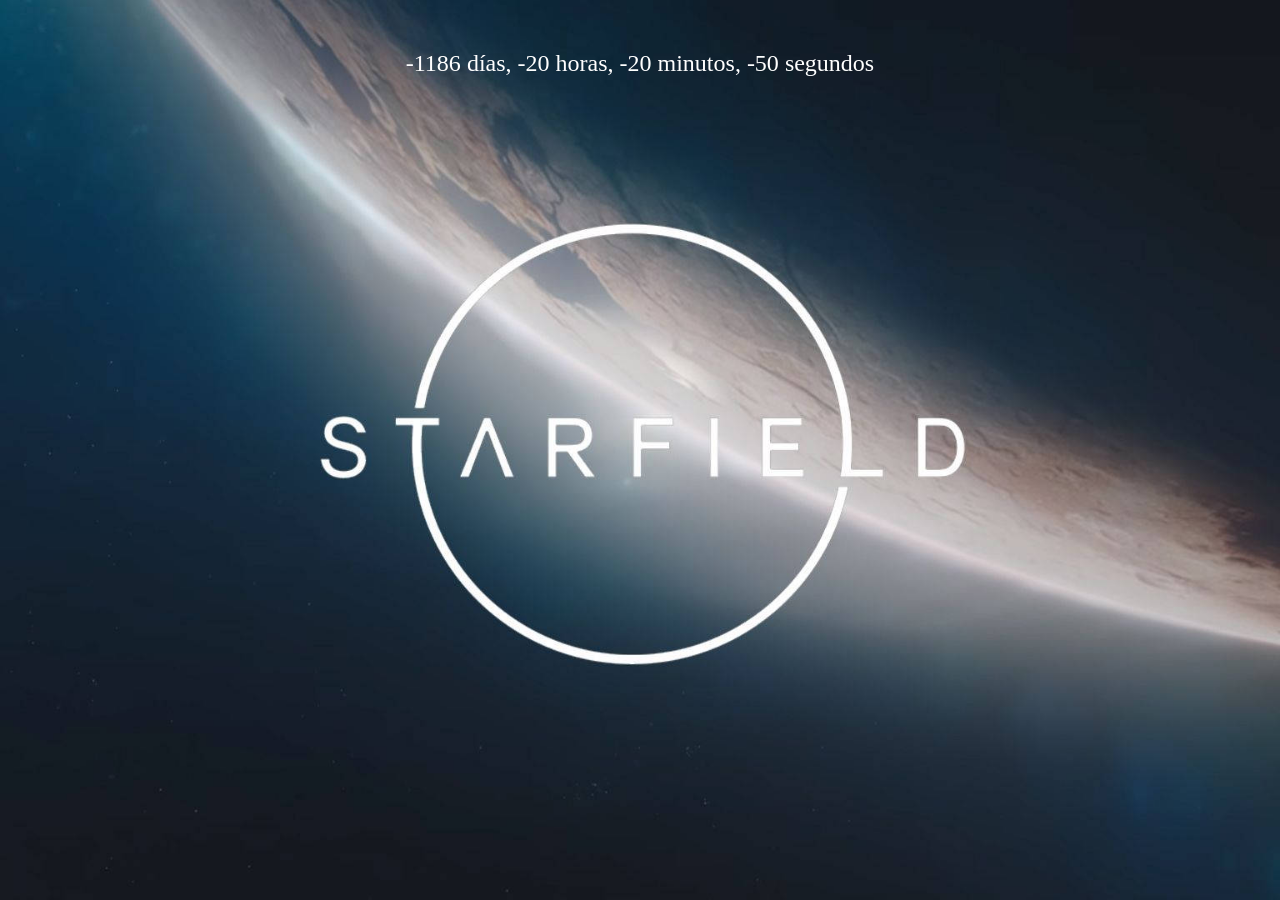
<file: index.html>
<html>
<head>
  <title>Contador de tiempo</title>
  <link rel="stylesheet" type="text/css" href="estilos.css">    
</head>
<script>
function actualizarContador() {
  var fechaActual = new Date();
  var fechaLanzamiento = new Date("September 6, 2023 00:00:00");

  var diferenciaTiempo = fechaLanzamiento - fechaActual;

  var segundos = Math.floor((diferenciaTiempo / 1000) % 60);
  var minutos = Math.floor((diferenciaTiempo / 1000 / 60) % 60);
  var horas = Math.floor((diferenciaTiempo / (1000 * 60 * 60)) % 24);
  var dias = Math.floor(diferenciaTiempo / (1000 * 60 * 60 * 24));

  document.getElementById("dias").textContent = dias;
  document.getElementById("horas").textContent = horas;
  document.getElementById("minutos").textContent = minutos;
  document.getElementById("segundos").textContent = segundos;
}
function init(){
	// Llamar a la función para mostrar el contador inicialmente
	actualizarContador(); 
	// Actualizar el contador cada segundo
	setInterval(actualizarContador, 1000);
}
</script>
<body onload="init()">
  <div class="contador" id="contador"> <span id="dias"></span> días, <span id="horas"></span> horas, <span id="minutos"></span> minutos, <span id="segundos"></span> segundos</div>
</body>
</html>
</file>
<file: estilos.css>
.contador {
  font-size: 24px;
  text-align: center;
  margin-top: 50px;
  color:white;
}

body {
  background-image: url("back.jpg");
  background-size: cover;
  background-position: center;
  background-repeat: no-repeat;
}
</file>
